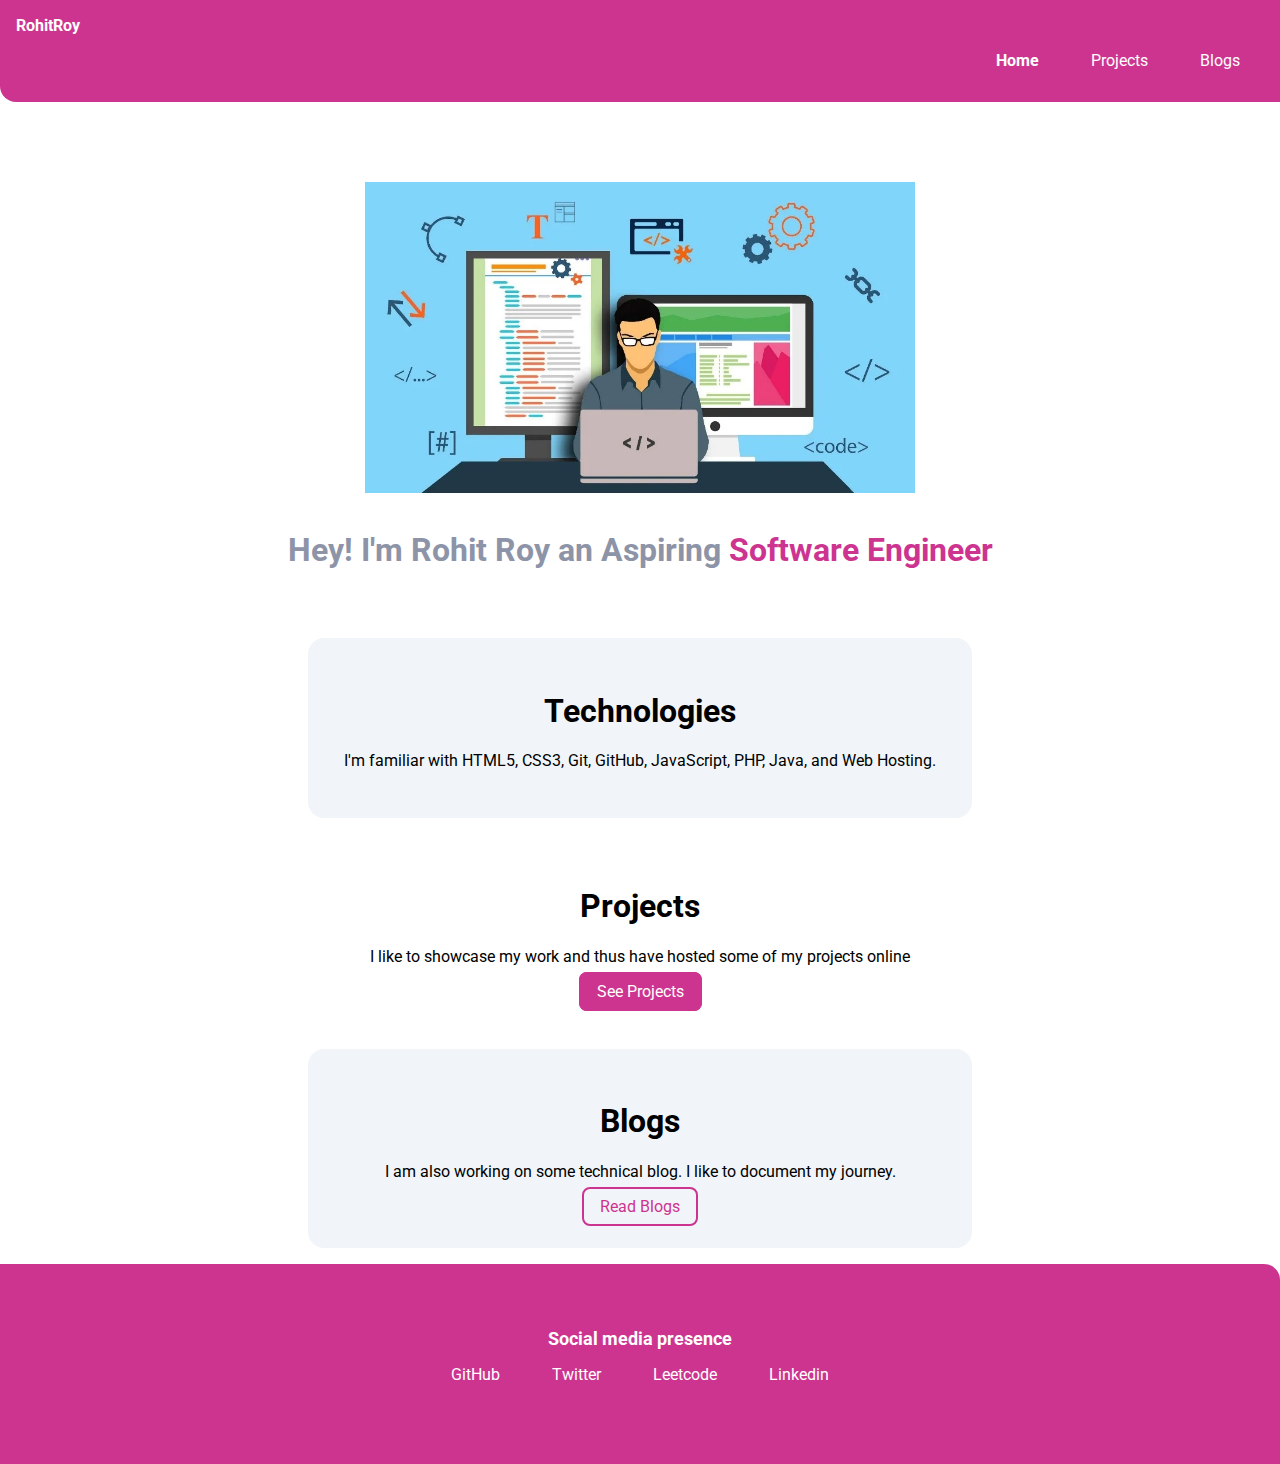
<file: index.html>
<!DOCTYPE html>
<html lang="en">
  <head>
    <meta charset="UTF-8" />
    <meta http-equiv="X-UA-Compatible" content="IE=edge" />
    <meta name="viewport" content="width=device-width, initial-scale=1.0" />
    <title>Home | starboy</title>
    <link rel="stylesheet" href="style.css" />
  </head>
  <body>
    <nav class="navigation container">
      <div class="nav-brand">RohitRoy</div>
      <ul class="list-non-bullet nav-pills">
        <li class="list-item-inline">
          <a class="link link-active" href="/index.html">Home</a>
        </li>
        <li class="list-item-inline">
          <a class="link" href="/projects/projects.html">Projects</a>
        </li>
        <li class="list-item-inline">
          <a class="link" href="/blogs/blogs.html">Blogs</a>
        </li>
      </ul>
    </nav>

    <header class="hero">
      <img class="hero-img" src="images/developer.png" alt="" />
      <h1 class="hero-heading">
        Hey! I'm Rohit Roy an Aspiring
        <span class="heading-inverted">Software Engineer</span>
      </h1>
    </header>
    <main>
      <section class="section ow">
        <!-- <div class="container container-center-ow"></div> -->
        <h1>Technologies</h1>
        <p>
          I'm familiar with HTML5, CSS3, Git, GitHub, JavaScript, PHP,
          Java, and Web Hosting.
        </p>
        <!-- </div> -->
      </section>

      <section class="section">
        <!-- <div class="container container-center"> -->
        <h1>Projects</h1>
        <p>
          I like to showcase my work and thus have hosted some of my projects 
		  online
        </p>
        <a class="link link-primary" href="/projects/projects.html"
          >See Projects</a
        >
        <!-- </div> -->
      </section>

      <section class="section ow">
        <!-- <div class="container container-center-ow"> -->
        <h1>Blogs</h1>
        <p>
          I am also working on some technical blog. I like to
          document my journey.
        </p>
        <a class="link link-secondary" href="/blogs/blogs.html">Read Blogs</a>
        <!-- </div> -->
      </section>
    </main>
    <footer class="footer">
      <div class="footer-header">Social media presence</div>
      <ul class="social-links list-non-bullet">
        <li class="list-item-inline">
          <a class="link" href="https://github.com/StarMan214">GitHub</a>
        </li>
        <li class="list-item-inline">
          <a class="link" href="https://twitter.com/Urstarboy214">
            Twitter
          </a>
        </li>
		<li class="list-item-inline">
          <a class="link" href="https://leetcode.com/starman214/">
            Leetcode
          </a>
        </li>
        <li class="list-item-inline">
          <a
            class="link"
            href="https://www.linkedin.com/in/rohit-roy-534b5a215/"
          >
            Linkedin
          </a>
        </li>
      </ul>
    </footer>
  </body>
</html>
</file>
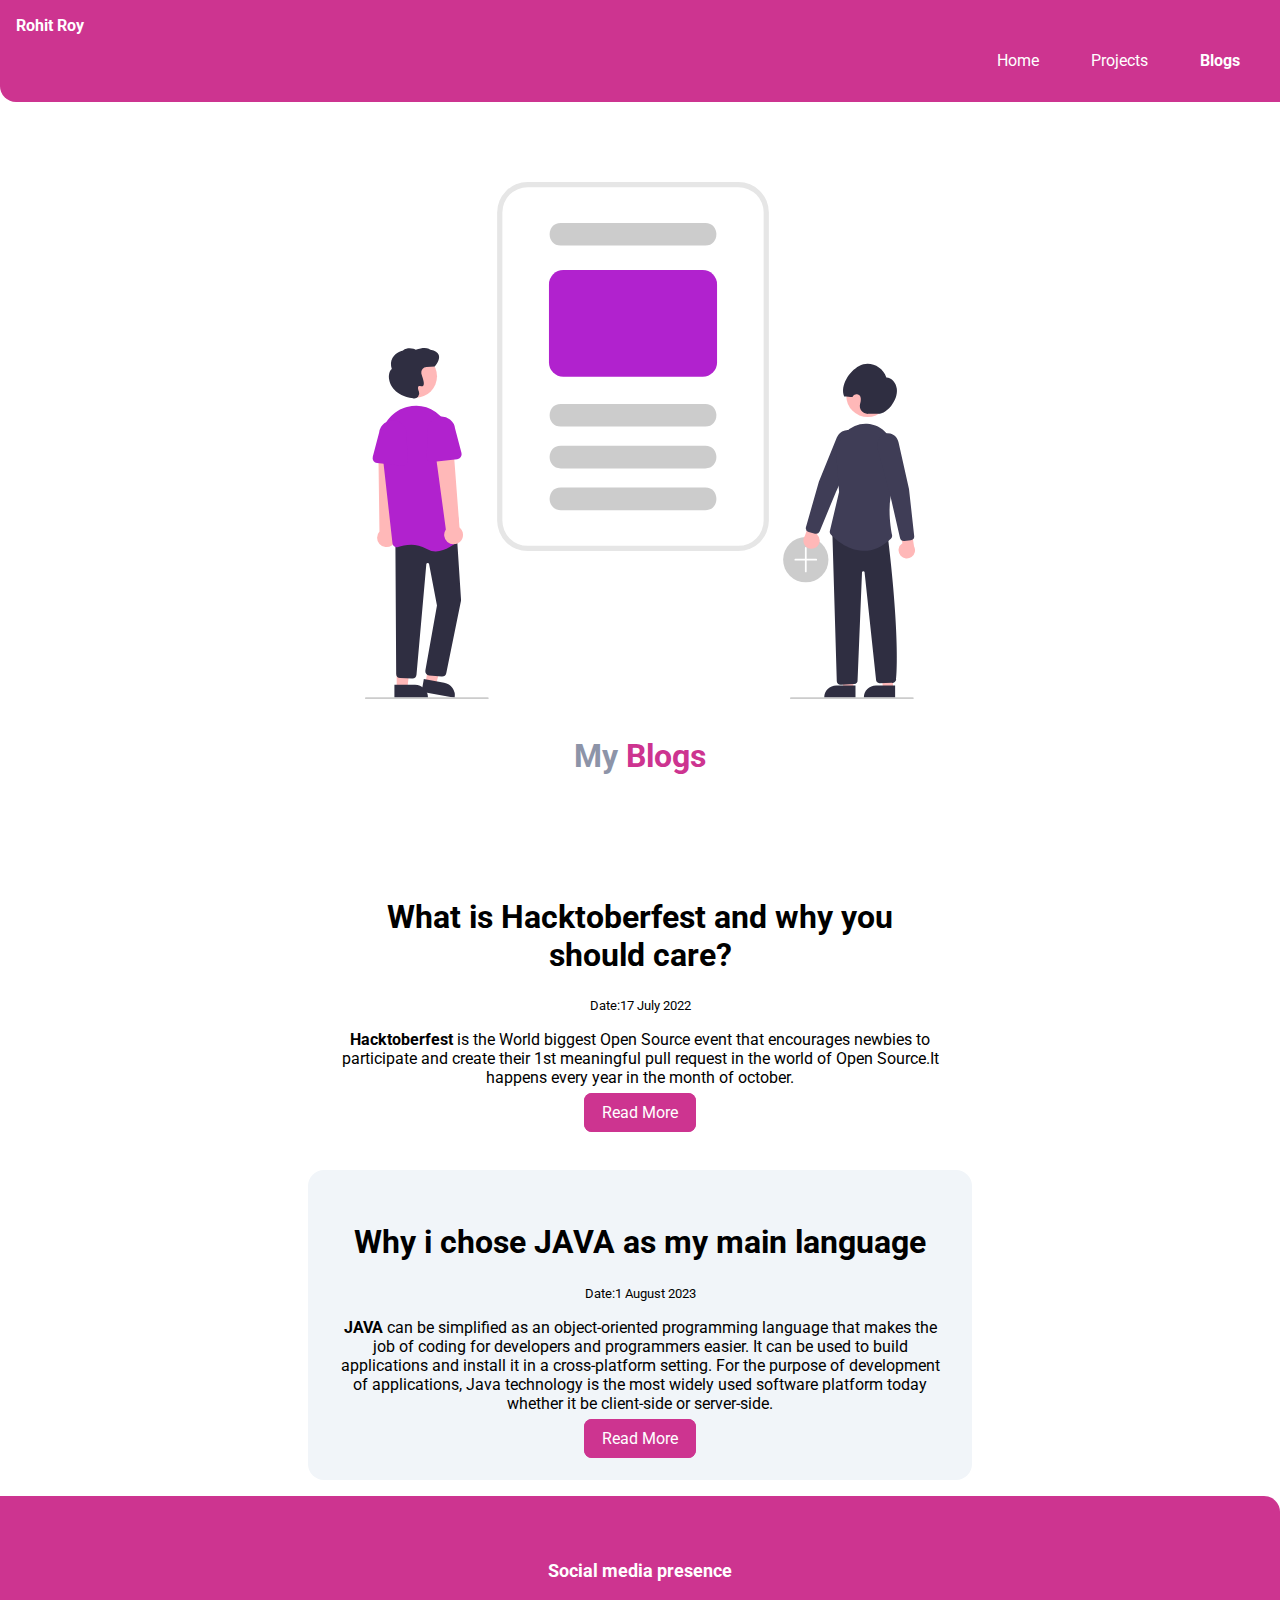
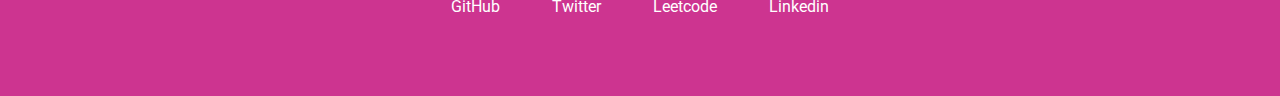
<file: blogs/blogs.html>
<!DOCTYPE html>
<html lang="en">
  <head>
    <meta charset="UTF-8" />
    <meta http-equiv="X-UA-Compatible" content="IE=edge" />
    <meta name="viewport" content="width=device-width, initial-scale=1.0" />
    <title>Blogs | starboy</title>
    <link rel="stylesheet" href="/style.css" />
  </head>
  <body>
    <nav class="navigation container">
      <div class="nav-brand">Rohit Roy</div>
      <ul class="list-non-bullet nav-pills">
        <li class="list-item-inline">
          <a class="link link" href="/index.html">Home</a>
        </li>
        <li class="list-item-inline">
          <a class="link" href="/projects/projects.html">Projects</a>
        </li>
        <li class="list-item-inline">
          <a class="link link-active" href="/blogs/blogs.html">Blogs</a>
        </li>
      </ul>
    </nav>
    <header class="hero">
      <img class="hero-img" src="/images/blog1.svg" alt="" />
      <h1 class="hero-heading">
        My <span class="heading-inverted">Blogs</span>
      </h1>
    </header>

    <ul class="list-non-bullet">
      <li>
        <div class="container container-center">
          <h1>What is Hacktoberfest and why you should care?</h1>
          <small>Date:17 July 2022</small>
          <p>
            <strong>Hacktoberfest</strong> is the World biggest Open Source
            event that encourages newbies to participate and create their 1st
            meaningful pull request in the world of Open Source.It happens every
            year in the month of october.
          </p>
          <a class="link link-primary" href="/blogs/hacktoberfest.html"
            >Read More</a
          >
        </div>
      </li>
      <li>
        <div class="container container-center-ow">
          <h1>Why i chose JAVA as my main language </h1>
          <small>Date:1 August 2023</small>
          <p>
            <strong>JAVA</strong> can be simplified as an object-oriented programming language that makes the job of coding for developers and 
			programmers easier. It can be used to build applications and install it in a cross-platform setting. For the purpose of development 
			of applications, Java technology is the most widely used software platform today whether it be client-side or server-side.

          </p>
            <a
             <a class="link link-primary" href="/blogs/whyjava.html"
              >Read More</a
            >
        </div>
      </li>
    </ul>

    <footer class="footer">
      <div class="footer-header">Social media presence</div>
      <ul class="social-links list-non-bullet">
        <li class="list-item-inline">
          <a class="link" href="https://github.com/StarMan214">GitHub</a>
        </li>
        <li class="list-item-inline">
          <a class="link" href="https://twitter.com/Urstarboy214">
            Twitter
          </a>
        </li>
		<li class="list-item-inline">
          <a class="link" href="https://leetcode.com/starman214/">
            Leetcode
          </a>
        </li>
        <li class="list-item-inline">
          <a
            class="link"
            href="https://www.linkedin.com/in/rohit-roy-534b5a215/"
          >
            Linkedin
          </a>
        </li>
      </ul>
    </footer>
  </body>
</html>
</file>
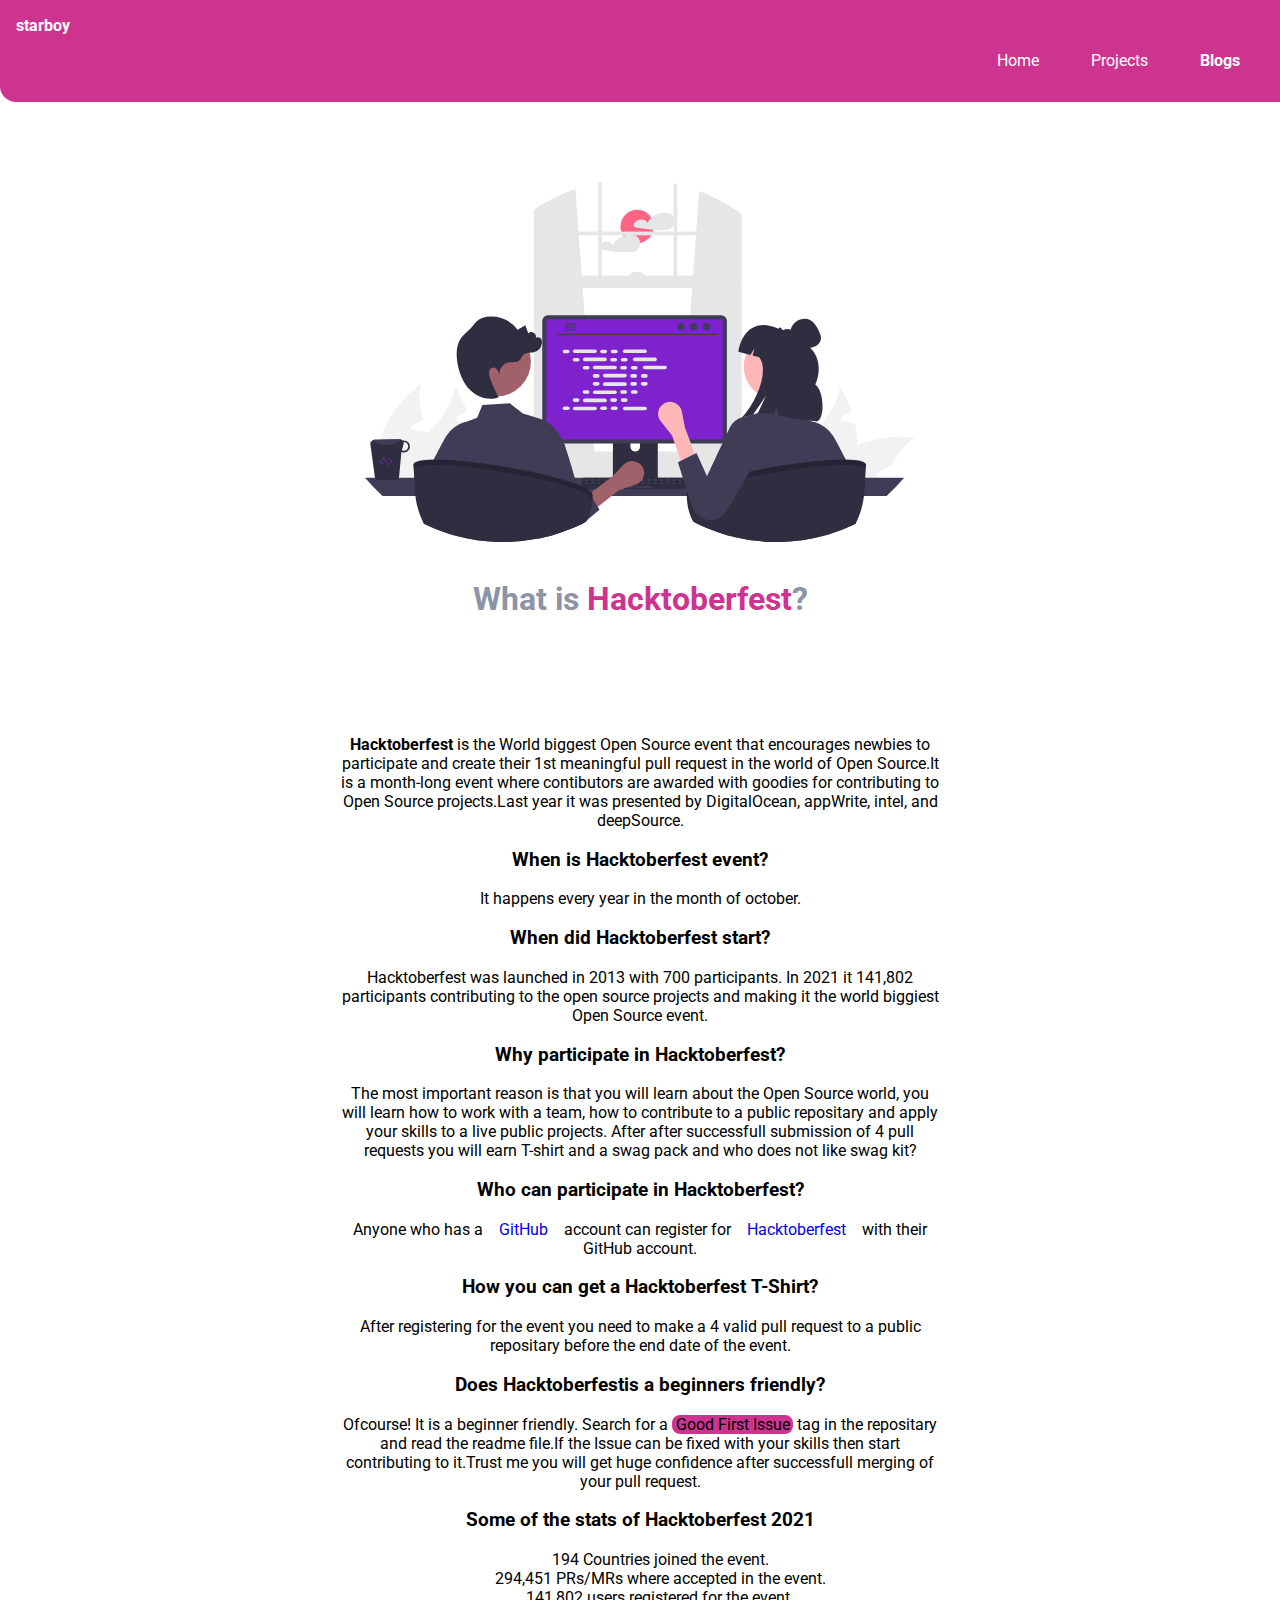
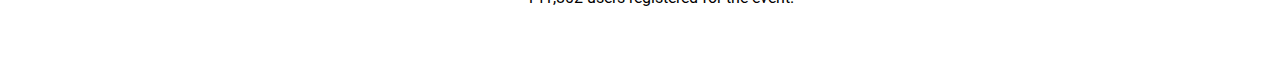
<file: blogs/hacktoberfest.html>
<!DOCTYPE html>
<html lang="en">
  <head>
    <meta charset="UTF-8" />
    <meta http-equiv="X-UA-Compatible" content="IE=edge" />
    <meta name="viewport" content="width=device-width, initial-scale=1.0" />
    <title>What is Hacktoberfest?</title>
    <link rel="stylesheet" href="/style.css" />
  </head>
  <body>
    <nav class="navigation container">
      <div class="nav-brand">starboy</div>
      <ul class="list-non-bullet nav-pills">
        <li class="list-item-inline">
          <a class="link" href="/index.html">Home</a>
        </li>
        <li class="list-item-inline">
          <a class="link link" href="/projects/projects.html"
            >Projects</a
          >
        </li>
        <li class="list-item-inline">
          <a class="link link-active" href="/blogs/blogs.html">Blogs</a>
        </li>
      </ul>
    </nav>

    <header class="hero">
      <img class="hero-img" src="/images/hacktoberfest.svg" alt="" />
      <h1 class="hero-heading">
        What is <span class="heading-inverted">Hacktoberfest</span>?
      </h1>
    </header>
    <div class="container container-center">
    <p>
      <strong>Hacktoberfest</strong> is the World biggest Open Source event that encourages
      newbies to participate and create their 1st meaningful pull request in the
      world of Open Source.It is a month-long event where contibutors are awarded with goodies for contributing to Open Source projects.Last year it was presented by DigitalOcean, appWrite, intel, and deepSource.
    </p>
    <p>
        <h3>When is Hacktoberfest event?</h3>
        It happens every year in the month of october.
    </p>
    <p>
        <h3>When did Hacktoberfest start?</h3>
        Hacktoberfest was launched in 2013 with 700 participants. In 2021 it 141,802 participants contributing to the open 
            source projects and making it the world biggiest Open Source event.
    
    </p>
    <p>
        <h3>Why participate in Hacktoberfest?</h3>
        The most important reason is that you will learn about the Open Source world, you will learn how to work with a team, how to contribute to a public repositary and apply your skills to a live public projects.
        After after successfull submission of 4 pull requests you will earn T-shirt and a swag pack and who does not like swag kit?
    </p>
    <p>
        <h3>Who can participate in Hacktoberfest?</h3>
        Anyone who has a<a class="link" href="GitHub.com">GitHub</a>account can register for<a class="link" href="hacktoberfest.digitalocean.com">Hacktoberfest</a>with their GitHub account.
    </p>
    <p>
        <h3>How you can get a Hacktoberfest T-Shirt?</h3>
        After registering for the event you need to make a 4 valid pull request to a public repositary  before the end date of the event.
    </p>
    <p>
        <h3>        Does Hacktoberfestis a beginners friendly?
        </h3>
        Ofcourse! It is a beginner friendly. Search for a <span class="label-tag">Good First Issue</span> tag in the repositary and read the readme file.If the Issue
        can be fixed with your skills then start contributing to it.Trust me you will get huge confidence after successfull merging of your pull request.
    </p>
    <p>
        <h3>Some of the stats of Hacktoberfest 2021</h3>
        <ul>
            <li class="list-non-bullet">194 Countries joined the event.</li>
            <li class="list-non-bullet">294,451 PRs/MRs where accepted in the event.</li>
            <li class="list-non-bullet">141,802 users registered for the event.</li>
        </ul>
    </p>
    </div>
  </body>
</html>
</file>
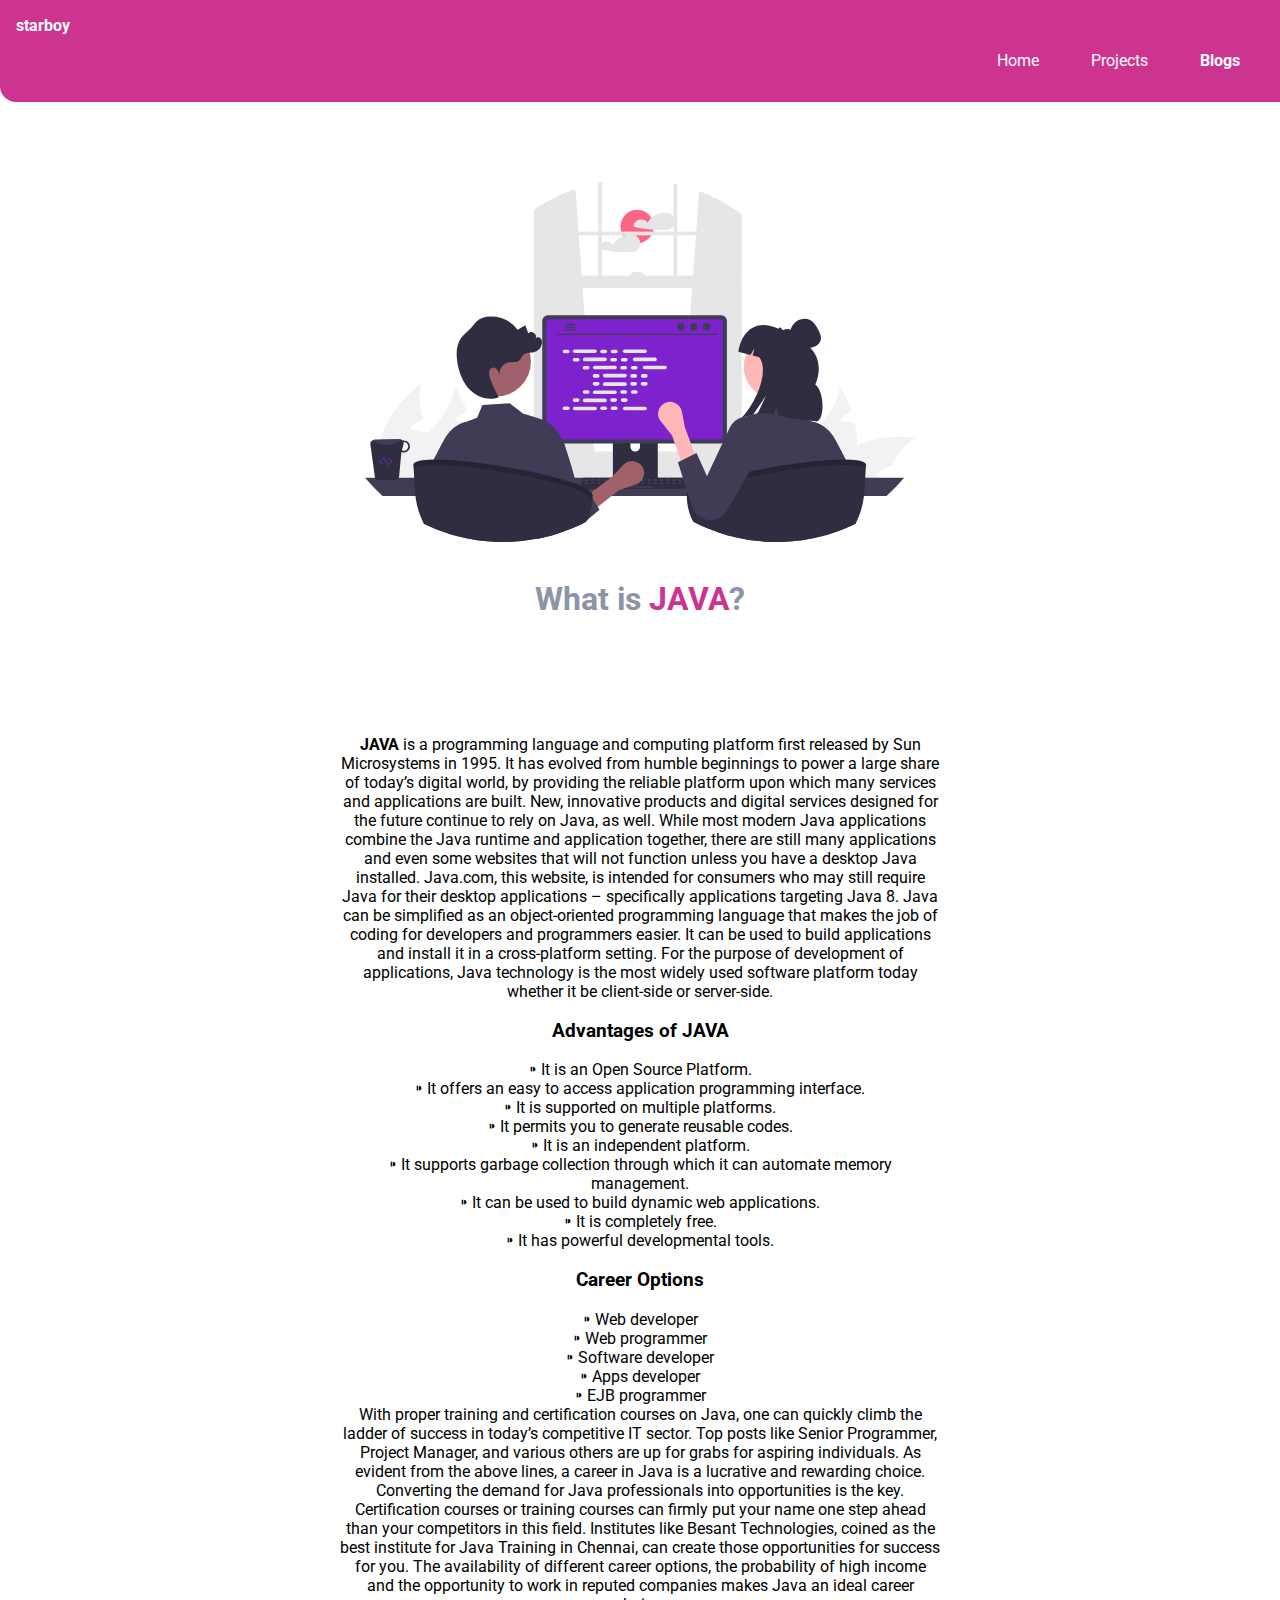
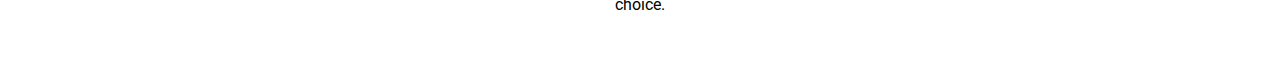
<file: blogs/whyjava.html>
<!DOCTYPE html>
<html lang="en">
  <head>
    <meta charset="UTF-8" />
    <meta http-equiv="X-UA-Compatible" content="IE=edge" />
    <meta name="viewport" content="width=device-width, initial-scale=1.0" />
    <title>What i chose JAVA as my main language?</title>
    <link rel="stylesheet" href="/style.css" />
  </head>
  <body>
    <nav class="navigation container">
      <div class="nav-brand">starboy</div>
      <ul class="list-non-bullet nav-pills">
        <li class="list-item-inline">
          <a class="link" href="/index.html">Home</a>
        </li>
        <li class="list-item-inline">
          <a class="link link" href="/projects/projects.html"
            >Projects</a
          >
        </li>
        <li class="list-item-inline">
          <a class="link link-active" href="/blogs/blogs.html">Blogs</a>
        </li>
      </ul>
    </nav>

    <header class="hero">
      <img class="hero-img" src="/images/hacktoberfest.svg" alt="" />
      <h1 class="hero-heading">
        What is <span class="heading-inverted">JAVA</span>?
      </h1>
    </header>
    <div class="container container-center">
    <p>
      <strong>JAVA</strong> is a programming language and computing platform first released by Sun Microsystems in 1995. 
			It has evolved from humble beginnings to power a large share of today’s digital world, by providing the reliable platform upon which many 
			services and applications are built. New, innovative products and digital services designed for the future continue to rely on Java, as well.
            While most modern Java applications combine the Java runtime and application together, there are still many applications and even some websites 
			that will not function unless you have a desktop Java installed. Java.com, this website, is intended for consumers who may still require Java for 
			their desktop applications – specifically applications targeting Java 8. Java can be simplified as an object-oriented programming language that makes 
			the job of coding for developers and programmers easier. It can be used to build applications and install it in a cross-platform setting. For the purpose 
			of development of applications, Java technology is the most widely used software platform today whether it be client-side or server-side.
    </p>
    <p>
        <h3>Advantages of JAVA</h3>
        ⁍ It is an Open Source Platform.</br>
        ⁍ It offers an easy to access application programming interface.</br>
        ⁍ It is supported on multiple platforms.</br>
        ⁍ It permits you to generate reusable codes.</br>
        ⁍ It is an independent platform.</br>
        ⁍ It supports garbage collection through which it can automate memory management.</br>
        ⁍ It can be used to build dynamic web applications.</br>
        ⁍ It is completely free.</br>
        ⁍ It has powerful developmental tools.</br>
    
    </p>
    <p>
        <h3>Career Options </h3>
        ⁍ Web developer</br>
        ⁍ Web programmer</br>
        ⁍ Software developer</br>
        ⁍ Apps developer</br>
        ⁍ EJB programmer</br>
        With proper training and certification courses on Java, one can quickly climb the ladder of success in today’s competitive IT sector.
        Top posts like Senior Programmer, Project Manager, and various others are up for grabs for aspiring individuals. As evident from
        the above lines, a career in Java is a lucrative and rewarding choice.
        Converting the demand for Java professionals into opportunities is the key. Certification courses or training courses can firmly put
        your name one step ahead than your competitors in this field. Institutes like Besant Technologies, coined as the best institute for
        Java Training in Chennai, can create those opportunities for success for you. The availability of different career options, the
        probability of high income and the opportunity to work in reputed companies makes Java an ideal career choice.
    </div>
  </body>
</html>
</file>
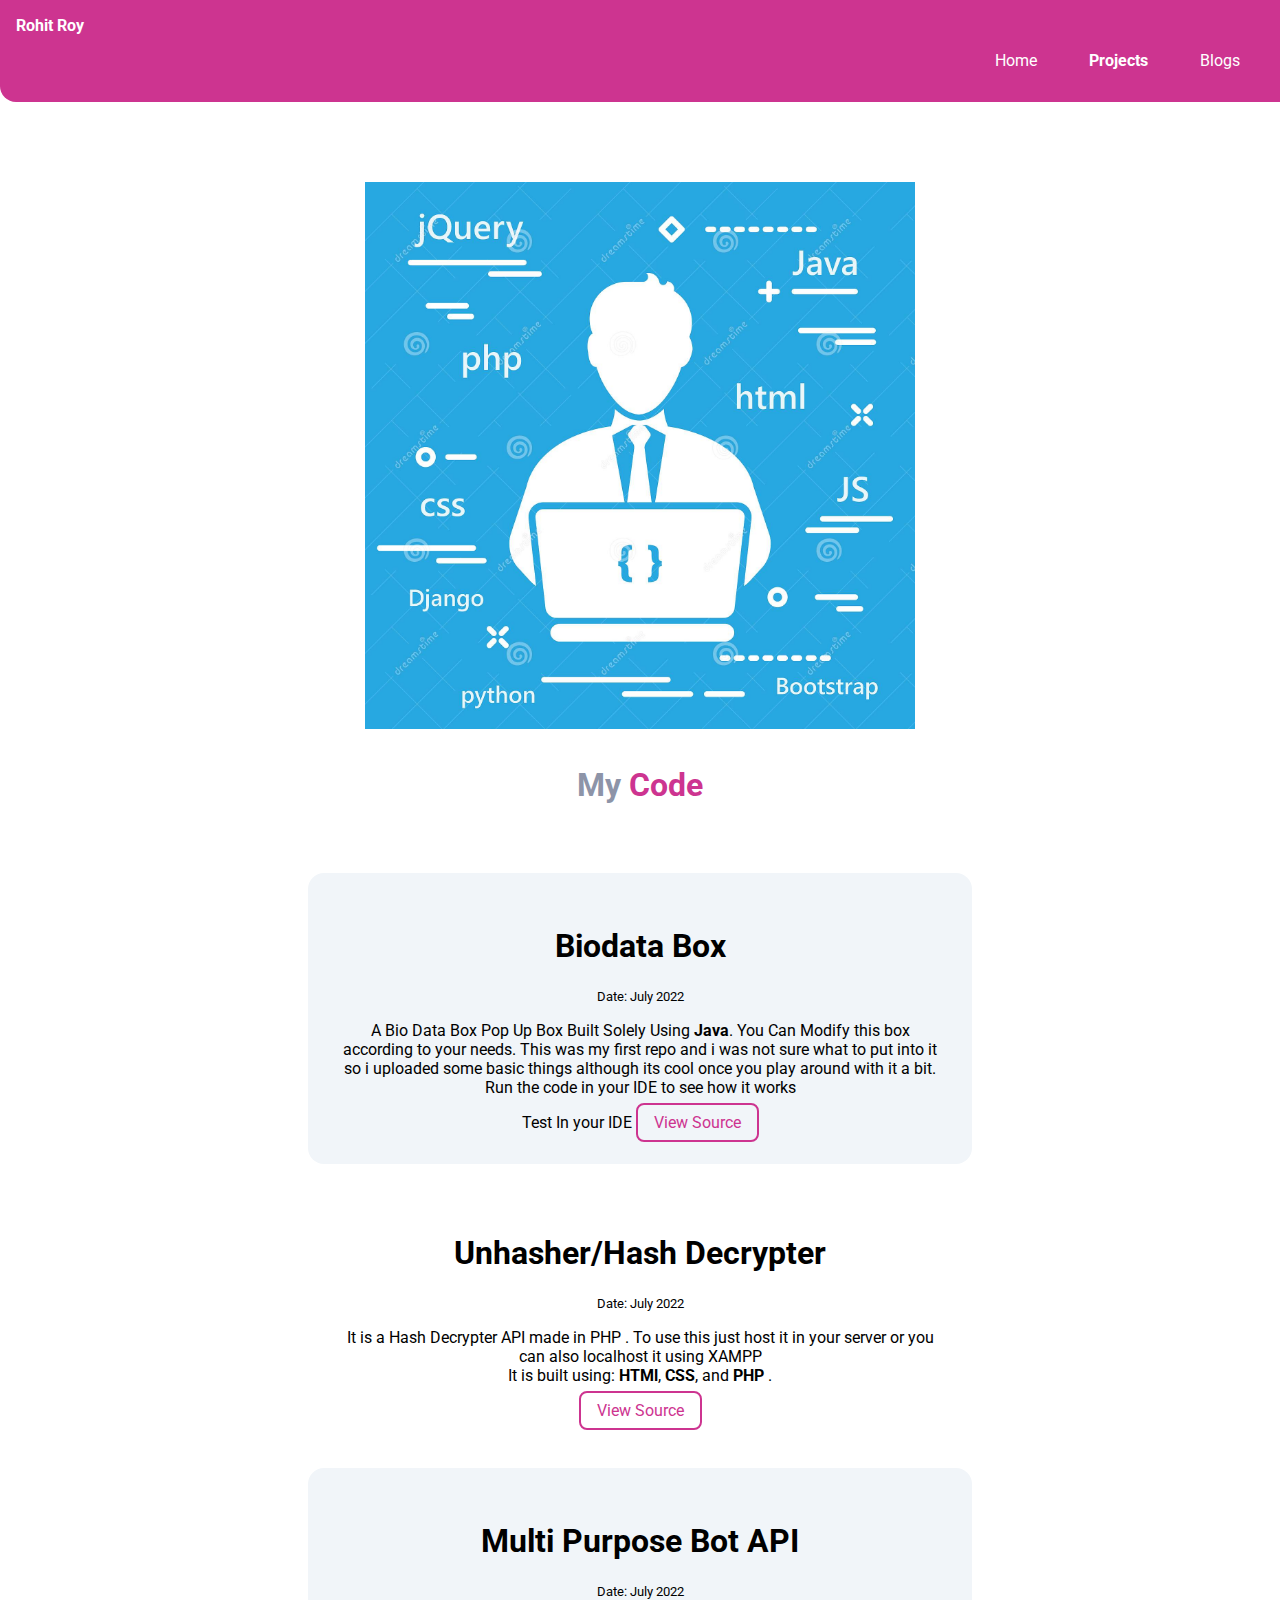
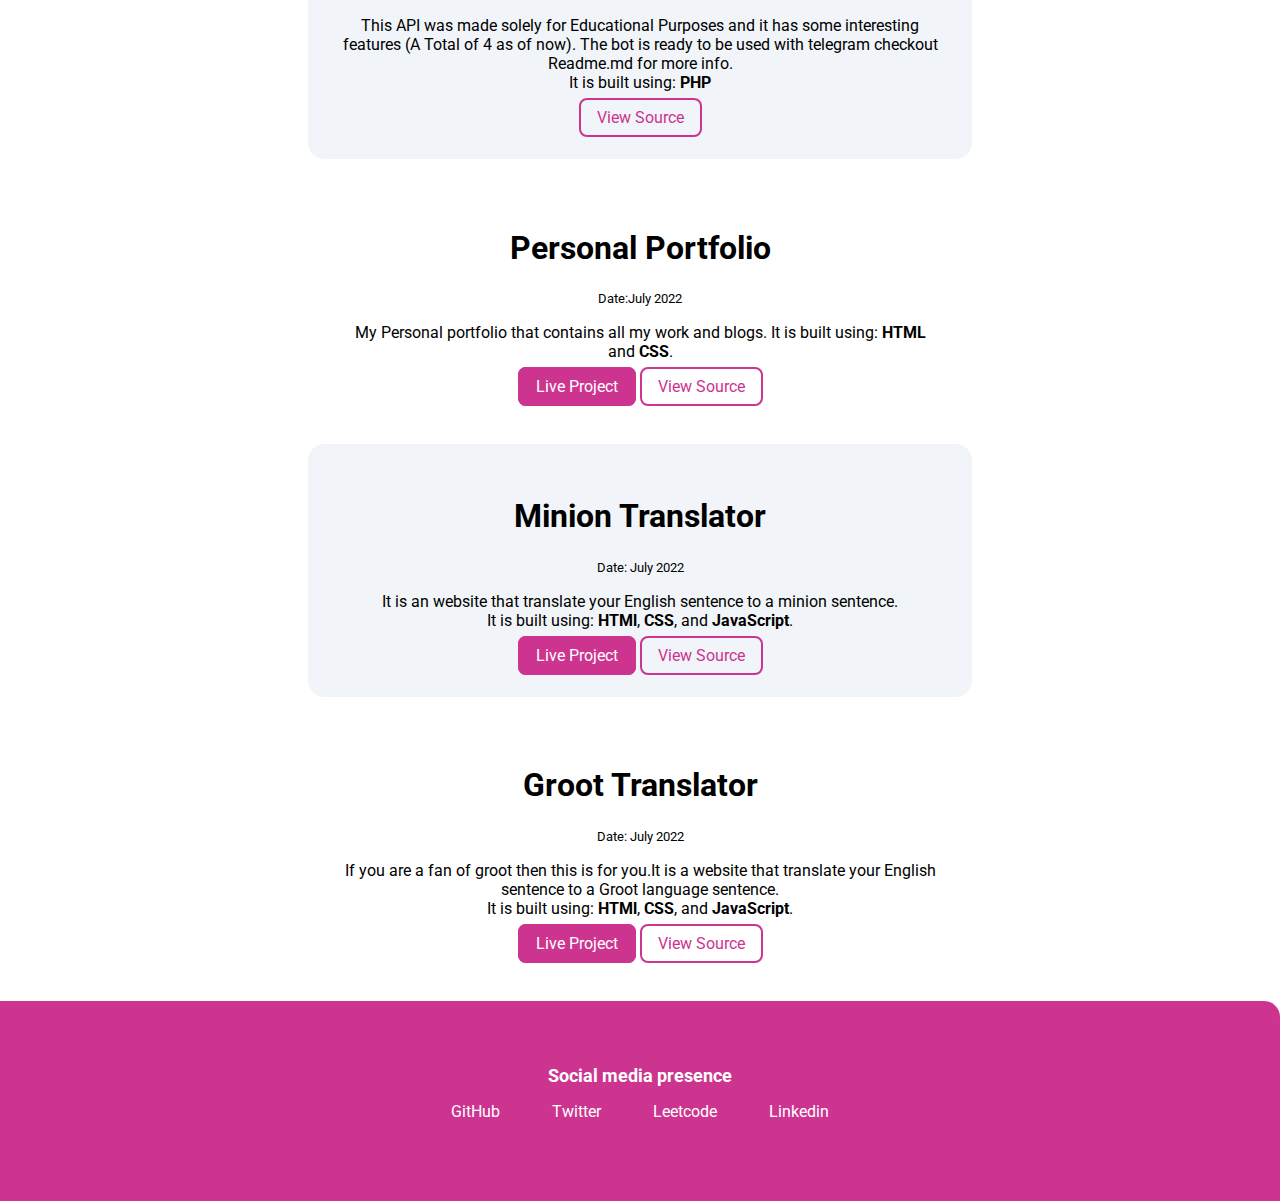
<file: projects/projects.html>
<!DOCTYPE html>
<html lang="en">
  <head>
    <meta charset="UTF-8" />
    <meta http-equiv="X-UA-Compatible" content="IE=edge" />
    <meta name="viewport" content="width=device-width, initial-scale=1.0" />
    <title>Projects | starboy</title>
    <link rel="stylesheet" href="/style.css" />
  </head>
  <body>
    <nav class="navigation container">
      <div class="nav-brand">Rohit Roy</div>
      <ul class="list-non-bullet nav-pills">
        <li class="list-item-inline">
          <a class="link" href="/index.html">Home</a>
        </li>
        <li class="list-item-inline">
          <a class="link link-active" href="/projects/projects.html"
            >Projects</a
          >
        </li>
        <li class="list-item-inline">
          <a class="link" href="/blogs/blogs.html">Blogs</a>
        </li>
      </ul>
    </nav>

    <header class="hero">
      <img class="hero-img" src="/images/code1.png" alt="" />
      <h1 class="hero-heading">
        My <span class="heading-inverted">Code</span>
      </h1>
    </header>

    <ul class="list-non-bullet">
      <li>
        <div class="container container-center-ow">
          <h1>Biodata Box </h1>
          <small>Date: July 2022</small>
          <p>
            A Bio Data Box Pop Up Box Built Solely Using <strong>Java</strong>. You Can Modify this box according to your needs.
			This was my first repo and i was not sure what to put into it so i uploaded some basic things although its cool once you play around with it a bit.
			Run the code in your IDE to see how it works
          </p>
          <a> Test In your IDE </a>
          <a
            class="link link-secondary"
            href="https://github.com/StarMan214/biodatabox-java"
            >View Source</a
          >
        </div>
      </li>
	  
	        <li>
        <div class="container container-center">
          <h1>Unhasher/Hash Decrypter </h1>
          <small>Date: July 2022</small>
          <p>
            It is a Hash Decrypter API made in PHP . To use this just host it in your server or you can also localhost it using XAMPP
            <br />
            It is built using: <strong> HTMl</strong>, <strong>CSS</strong>, and
            <strong>PHP </strong>.
          </p>
          <a
            class="link link-secondary"
            href="https://github.com/StarMan214/Unhasher"
            >View Source</a
          >
        </div>
      </li>

      <li>
        <div class="container container-center-ow">
          <h1>Multi Purpose Bot API </h1>
          <small>Date: July 2022</small>
          <p>
            This API was made solely for Educational Purposes and it has some interesting features (A Total of 4 as of now).
			The bot is ready to be used with telegram checkout Readme.md for more info.
            <br />
            It is built using: <strong> PHP</strong>
          </p>
          <a
            class="link link-secondary"
            href="https://github.com/StarMan214/MultiPurpose-Bot-API"
            >View Source</a
          >
        </div>
      </li>
	  
      <li>
        <div class="container container-center">
          <h1>Personal Portfolio </h1>
          <small>Date:July 2022</small>
          <p>
            My Personal portfolio that contains all my work and blogs. It is
            built using: <strong> HTML</strong> and <strong>CSS</strong>.
          </p>
          <a
            class="link link-primary"
            href="https://rohit-roy-starman214.netlify.app/"
            >Live Project</a>
          <a
            class="link link-secondary"
            href="https://github.com/StarMan214/personal-site-portfolio"
            >View Source</a
          >
        </div>
      </li>

      <li>
        <div class="container container-center-ow">
          <h1>Minion Translator </h1>
          <small>Date: July 2022</small>
          <p>
            It is an website that translate your English sentence to a minion
            sentence.<br />
            It is built using: <strong> HTMl</strong>, <strong>CSS</strong>, and
            <strong>JavaScript</strong>.
          </p>
          <a
            class="link link-primary"
            href="https://venerable-pika-212552.netlify.app/"
            >Live Project</a
          >
          <a
            class="link link-secondary"
            href="https://github.com/StarMan214/minion-translator"
            >View Source</a
          >
        </div>
      </li>

      <li>
        <div class="container container-center">
          <h1>Groot Translator </h1>
          <small>Date: July 2022</small>
          <p>
            If you are a fan of groot then this is for you.It is a website that translate your English sentence to a Groot
            language sentence.<br />
            It is built using: <strong> HTMl</strong>, <strong>CSS</strong>, and
            <strong>JavaScript</strong>.
          </p>
          <a
            class="link link-primary"
            href="https://genuine-pastelito-979c1a.netlify.app/"
            >Live Project</a
          >
          <a
            class="link link-secondary"
            href="https://github.com/StarMan214/groot-translator"
            >View Source</a
          >
        </div>
      </li>

    </ul>
    <footer class="footer">
      <div class="footer-header">Social media presence</div>
      <ul class="social-links list-non-bullet">
        <li class="list-item-inline">
          <a class="link" href="https://github.com/StarMan214">GitHub</a>
        </li>
        <li class="list-item-inline">
          <a class="link" href="https://twitter.com/Urstarboy214">
            Twitter
          </a>
        </li>
		<li class="list-item-inline">
          <a class="link" href="https://leetcode.com/starman214/">
            Leetcode
          </a>
        </li>
        <li class="list-item-inline">
          <a
            class="link"
            href="https://www.linkedin.com/in/rohit-roy-534b5a215/"
          >
            Linkedin
          </a>
        </li>
      </ul>
    </footer>
  </body>
</html>
</file>
<file: style.css>
@import url("https://fonts.googleapis.com/css2?family=Montserrat:ital,wght@1,300&family=Roboto&display=swap");

/* 7e22ce */
:root {
  --primary-color: #cd3490;
  --dark-gray: #8d94a8;
  --off-white: #f1f5f9;
}
body {
  font-family: "Montserrat", sans-serif;
  font-family: "Roboto", sans-serif;
  margin: 0px auto;
  width:100%;
}

/** spaces **/
.margin-md {
  margin: 2rem;
}

/** container **/
.container {
  padding: 0rem 1rem;
}
.container-center {
  max-width: 600px;
  width: 100%;
  padding: 2rem;
  margin: 1rem auto;
  border-radius: 1rem;
  text-align: center;
  align-items: center;
  justify-content: center;
}

.container-center-ow {
  background-color: var(--off-white);
  max-width: 600px;
  width: 100%;
  padding: 2rem;
  margin: auto;
  border-radius: 1rem;
  text-align: center;
  align-items: center;
  justify-content: center;
}
hr {
  margin: 2rem 0rem;
}
/** link **/
.link {
  text-decoration: none;
  padding: 0.5rem 1rem;
  /* margin-top: 1rem;
    margin-bottom: 1rem; */
}
.link-primary {
  background-color: var(--primary-color);
  border-radius: 0.5rem;
  color: white;
  border: 2px solid var(--primary-color);
}
.link-primary:hover {
  background-color: var(--off-white);
  color: var(--primary-color);
  border: 2px solid var(--primary-color);
}
.link-secondary {
  color: var(--primary-color);
  border-radius: 0.5rem;
  border: 2px solid var(--primary-color);
}
.link-secondary:hover {
  background-color: var(--primary-color);
  color: var(--off-white);
  border: 2px solid var(--off-white);
}
/** look into BEM naming covention **/

/** lists **/
.list-non-bullet {
  list-style: none;
  padding-inline-start: 0px;
}
.list-item-inline {
  display: inline;
  padding: 0rem 0.5rem;
}

/** navigation **/
.navigation {
  background-color: var(--primary-color);
  color: white;
  padding: 1rem;
  border-bottom-left-radius: 1rem;
}
.navigation .nav-brand {
  font-weight: bold;
}
.navigation .nav-pills {
  text-align: right;
}
.navigation .link {
  color: white;
}
.navigation .link-active {
  font-weight: bold;
}

/** header **/
.hero {
  padding: 2rem;
  padding-top: 5rem;
}
.hero .hero-img {
  max-width: 80%;
  width: 550px;
  display: block;
  margin: auto;
}
.hero .hero-heading {
  text-align: center;
  padding-top: 1rem;
  color: var(--dark-gray);
}
.hero .hero-heading .heading-inverted {
  color: var(--primary-color);
}
/** section **/
.section {
  padding: 2rem;
  margin: 1rem auto;
  border-radius: 1rem;
  max-width: 600px;
  text-align: center;
  align-items: center;
  justify-content: center;
}
.section h1 {
  text-align: center;
}
.ow {
  background-color: var(--off-white);
}
/** footer **/
.footer {
  background-color: var(--primary-color);
  padding: 4rem 1rem;
  text-align: center;
  color: white;
  border-top-right-radius: 1rem;
}
.footer .link {
  color: white;
}
.footer .footer-header {
  font-weight: bold;
  font-size: large;
}
.footer ul {
  padding-inline-start: 0px;
}

/*label-tag*/
.label-tag {
  background-color: var(--primary-color);
  border-radius: 0.5rem;
  padding: 0 0.2rem;
}

@media(max-width:900px){
  body{
    max-width: 95%;
    width: 100%;
  }
 .list-item-inline{
  display: inline;
  padding: 0rem;
 }
 .container-center {
  width: auto;
}
.container-center-ow {
  width: auto;
}
.link-primary{
  display: block;
}
.link-secondary{
  display: block;
}
.link{
  margin: 0.5rem;
}
}
</file>
